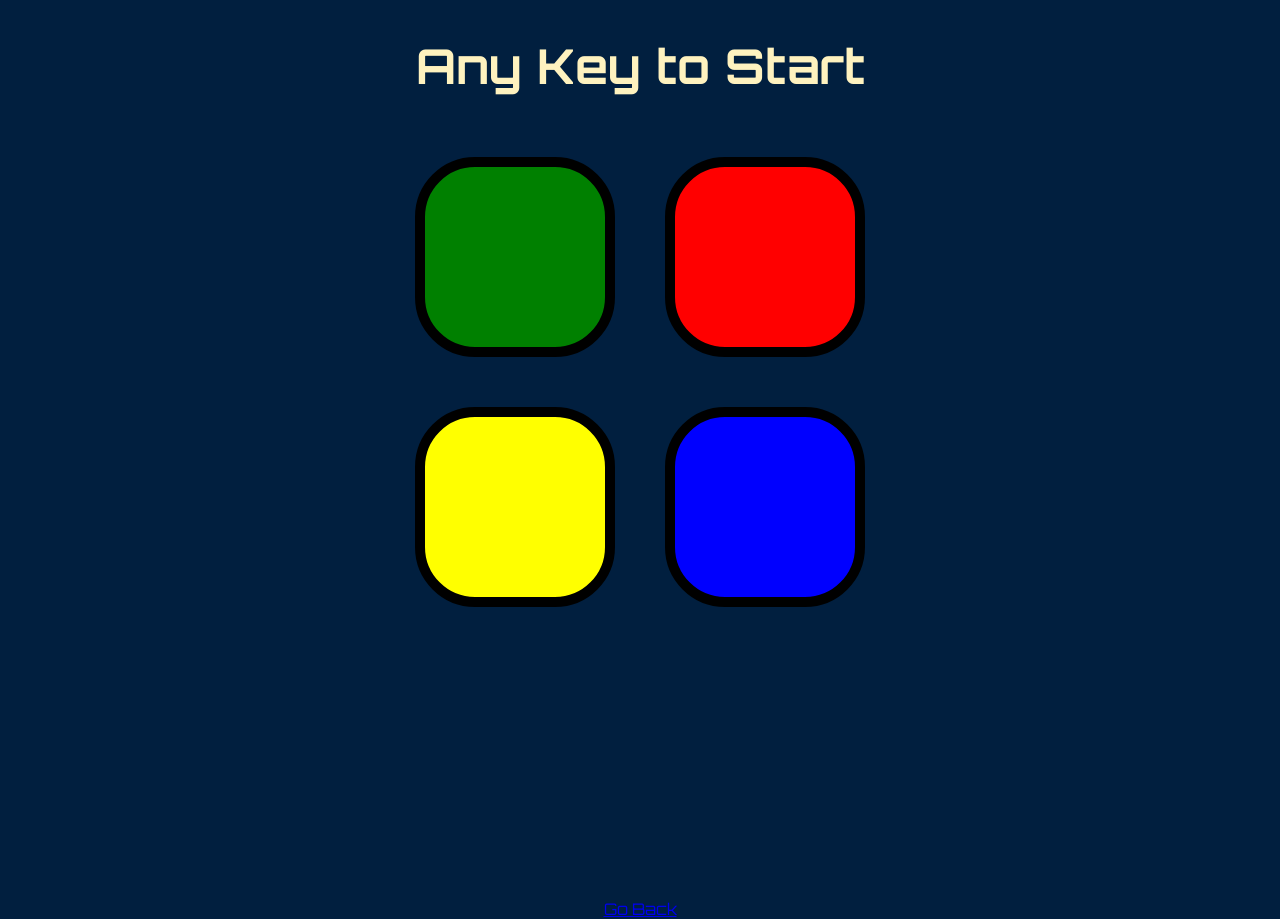
<file: index.html>
<!DOCTYPE html>
<html lang="en" dir="ltr">
  <head>
    <meta charset="utf-8" />
    <title>Simon</title>
    <link rel="stylesheet" href="styles.css" />
    <link rel="preconnect" href="https://fonts.googleapis.com" />
    <link rel="preconnect" href="https://fonts.gstatic.com" crossorigin />
    <link
      href="https://fonts.googleapis.com/css2?family=Orbitron&display=swap"
      rel="stylesheet"
    />
  </head>

  <body>
    <div class="main-content">
      <h1 id="level-title">Any Key to Start</h1>
      <section class="button-container">
        <!-- <div class="row"> -->
        <div type="button" id="green" class="btn green"></div>
        <div type="button" id="red" class="btn red"></div>
        <!-- </div> -->

        <!-- <div class="row"> -->
        <div type="button" id="yellow" class="btn yellow"></div>
        <div type="button" id="blue" class="btn blue"></div>
        <!-- </div> -->
      </section>
      <h2 class="score"></h2>
      <h1 class="press"></h1>
    </div>
    <a href="https://veltrie.github.io/Nihonium/">Go Back</a>
    <script src="https://ajax.googleapis.com/ajax/libs/jquery/3.6.0/jquery.min.js"></script>
    <script src="./game.js"></script>
  </body>
</html>
</file>
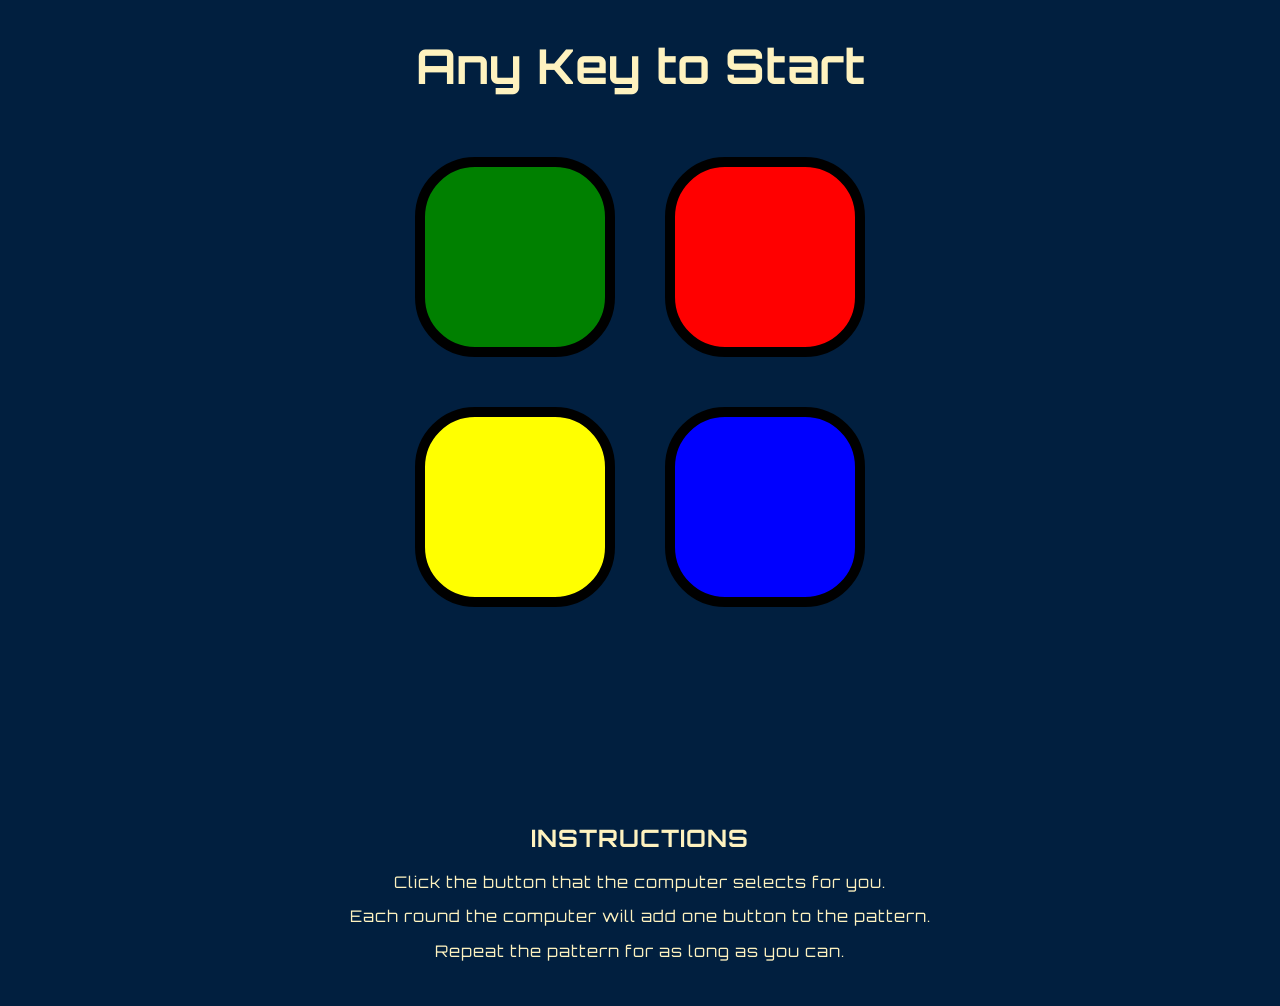
<file: simon-says-main/index.html>
<!DOCTYPE html>
<html lang="en" dir="ltr">
  <head>
    <meta charset="utf-8" />
    <title>Simon</title>
    <link rel="stylesheet" href="styles.css" />
    <link rel="preconnect" href="https://fonts.googleapis.com" />
    <link rel="preconnect" href="https://fonts.gstatic.com" crossorigin />
    <link
      href="https://fonts.googleapis.com/css2?family=Orbitron&display=swap"
      rel="stylesheet"
    />
  </head>

  <body>
    <div class="main-content">
      <h1 id="level-title">Any Key to Start</h1>
      <section class="button-container">
        <!-- <div class="row"> -->
        <div type="button" id="green" class="btn green"></div>
        <div type="button" id="red" class="btn red"></div>
        <!-- </div> -->

        <!-- <div class="row"> -->
        <div type="button" id="yellow" class="btn yellow"></div>
        <div type="button" id="blue" class="btn blue"></div>
        <!-- </div> -->
      </section>
      <h2 class="score"></h2>
      <h1 class="press"></h1>

      <section class="instructions">
        <h2>INSTRUCTIONS</h2>
        <p>Click the button that the computer selects for you.</p>
        <p>Each round the computer will add one button to the pattern.</p>
        <p>Repeat the pattern for as long as you can.</p>
      </section>
    </div>
    <script src="https://ajax.googleapis.com/ajax/libs/jquery/3.6.0/jquery.min.js"></script>
    <script src="./game.js"></script>
  </body>
</html>
</file>
<file: styles.css>
html {
  line-height: 1.15;
  -ms-text-size-adjust: 100%;
  -webkit-text-size-adjust: 100%;
}
body {
  margin: 0;
}
article,
aside,
footer,
header,
nav,
section {
  display: block;
}
h1 {
  font-size: 2em;
  margin: 0.67em 0;
}
figcaption,
figure,
main {
  display: block;
}
figure {
  margin: 1em 40px;
}
hr {
  box-sizing: content-box;
  height: 0;
  overflow: visible;
}
pre {
  font-family: monospace, monospace;
  font-size: 1em;
}
a {
  background-color: transparent;
  -webkit-text-decoration-skip: objects;
}
abbr[title] {
  border-bottom: none;
  text-decoration: underline;
  text-decoration: underline dotted;
}
b,
strong {
  font-weight: inherit;
}
b,
strong {
  font-weight: bolder;
}
code,
kbd,
samp {
  font-family: monospace, monospace;
  font-size: 1em;
}
dfn {
  font-style: italic;
}
mark {
  background-color: #ff0;
  color: #000;
}
small {
  font-size: 80%;
}
sub,
sup {
  font-size: 75%;
  line-height: 0;
  position: relative;
  vertical-align: baseline;
}
sub {
  bottom: -0.25em;
}
sup {
  top: -0.5em;
}
audio,
video {
  display: inline-block;
}
audio:not([controls]) {
  display: none;
  height: 0;
}
img {
  border-style: none;
}
svg:not(:root) {
  overflow: hidden;
}
button,
input,
optgroup,
select,
textarea {
  font-family: sans-serif;
  font-size: 100%;
  line-height: 1.15;
  margin: 0;
}
button,
input {
  overflow: visible;
}
button,
select {
  text-transform: none;
}
button,
html [type="button"],
[type="reset"],
[type="submit"] {
  -webkit-appearance: button;
}
button::-moz-focus-inner,
[type="button"]::-moz-focus-inner,
[type="reset"]::-moz-focus-inner,
[type="submit"]::-moz-focus-inner {
  border-style: none;
  padding: 0;
}
button:-moz-focusring,
[type="button"]:-moz-focusring,
[type="reset"]:-moz-focusring,
[type="submit"]:-moz-focusring {
  outline: 1px dotted ButtonText;
}
fieldset {
  padding: 0.35em 0.75em 0.625em;
}
legend {
  box-sizing: border-box;
  color: inherit;
  display: table;
  max-width: 100%;
  padding: 0;
  white-space: normal;
}
progress {
  display: inline-block;
  vertical-align: baseline;
}
textarea {
  overflow: auto;
}
[type="checkbox"],
[type="radio"] {
  box-sizing: border-box;
  padding: 0;
}
[type="number"]::-webkit-inner-spin-button,
[type="number"]::-webkit-outer-spin-button {
  height: auto;
}
[type="search"] {
  -webkit-appearance: textfield;
  outline-offset: -2px;
}
[type="search"]::-webkit-search-cancel-button,
[type="search"]::-webkit-search-decoration {
  -webkit-appearance: none;
}
::-webkit-file-upload-button {
  -webkit-appearance: button;
  font: inherit;
}
details,
menu {
  display: block;
}
summary {
  display: list-item;
}
canvas {
  display: inline-block;
}
template {
  display: none;
}
[hidden] {
  display: none;
}

.clearfix:after {
  visibility: hidden;
  display: block;
  font-size: 0;
  content: "";
  clear: both;
  height: 0;
}

html {
  -moz-box-sizing: border-box;
  -webkit-box-sizing: border-box;
  box-sizing: border-box;
}

*,
*:before,
*:after {
  box-sizing: inherit;
}

.sr-only {
  position: absolute;
  width: 1px;
  height: 1px;
  margin: -1px;
  border: 0;
  padding: 0;
  white-space: nowrap;
  clip-path: inset(100%);
  clip: rect(0 0 0 0);
  overflow: hidden;
}

body {
  font-family: "Orbitron", sans-serif;
  text-align: center;
  background-color: #011f3f;
  /* min-height: 100vh; */
}

.main-content {
  display: flex;
  flex-direction: column;
  justify-content: flex-start;
  align-items: center;
  margin: 0 auto;
  /* max-width: 900px; */
  min-height: 100vh;
}

#level-title,
.press,
.score {
  font-size: 3rem;
  margin: 3%;
  color: #fef2bf;
}

.button-container {
  /* display: block;
  width: 50%;
  margin: auto; */

  display: grid;
  grid-template-columns: 1fr 1fr;
  grid-template-rows: 1fr 1fr;
  align-items: center;
  justify-items: center;

  /* display: grid;
  grid-template-columns: 1fr;
  grid-template-rows: 100vh;
  align-items: center;
  justify-items: center; */
}

.btn {
  margin: 25px;
  display: inline-block;
  height: 200px;
  width: 200px;
  border: 10px solid black;
  border-radius: 30%;
}

.game-over {
  background-color: red;
  opacity: 0.8;
}

.red {
  background-color: red;
}

.green {
  background-color: green;
}

.blue {
  background-color: blue;
}

.yellow {
  background-color: yellow;
}

.pressed {
  box-shadow: 0 0 20px white;
  background-color: grey;
}
</file>
<file: simon-says-main/styles.css>
html {
  line-height: 1.15;
  -ms-text-size-adjust: 100%;
  -webkit-text-size-adjust: 100%;
}
body {
  margin: 0;
}
article,
aside,
footer,
header,
nav,
section {
  display: block;
}
h1 {
  font-size: 2em;
  margin: 0.67em 0;
}
figcaption,
figure,
main {
  display: block;
}
figure {
  margin: 1em 40px;
}
hr {
  box-sizing: content-box;
  height: 0;
  overflow: visible;
}
pre {
  font-family: monospace, monospace;
  font-size: 1em;
}
a {
  background-color: transparent;
  -webkit-text-decoration-skip: objects;
}
abbr[title] {
  border-bottom: none;
  text-decoration: underline;
  text-decoration: underline dotted;
}
b,
strong {
  font-weight: inherit;
}
b,
strong {
  font-weight: bolder;
}
code,
kbd,
samp {
  font-family: monospace, monospace;
  font-size: 1em;
}
dfn {
  font-style: italic;
}
mark {
  background-color: #ff0;
  color: #000;
}
small {
  font-size: 80%;
}
sub,
sup {
  font-size: 75%;
  line-height: 0;
  position: relative;
  vertical-align: baseline;
}
sub {
  bottom: -0.25em;
}
sup {
  top: -0.5em;
}
audio,
video {
  display: inline-block;
}
audio:not([controls]) {
  display: none;
  height: 0;
}
img {
  border-style: none;
}
svg:not(:root) {
  overflow: hidden;
}
button,
input,
optgroup,
select,
textarea {
  font-family: sans-serif;
  font-size: 100%;
  line-height: 1.15;
  margin: 0;
}
button,
input {
  overflow: visible;
}
button,
select {
  text-transform: none;
}
button,
html [type="button"],
[type="reset"],
[type="submit"] {
  -webkit-appearance: button;
}
button::-moz-focus-inner,
[type="button"]::-moz-focus-inner,
[type="reset"]::-moz-focus-inner,
[type="submit"]::-moz-focus-inner {
  border-style: none;
  padding: 0;
}
button:-moz-focusring,
[type="button"]:-moz-focusring,
[type="reset"]:-moz-focusring,
[type="submit"]:-moz-focusring {
  outline: 1px dotted ButtonText;
}
fieldset {
  padding: 0.35em 0.75em 0.625em;
}
legend {
  box-sizing: border-box;
  color: inherit;
  display: table;
  max-width: 100%;
  padding: 0;
  white-space: normal;
}
progress {
  display: inline-block;
  vertical-align: baseline;
}
textarea {
  overflow: auto;
}
[type="checkbox"],
[type="radio"] {
  box-sizing: border-box;
  padding: 0;
}
[type="number"]::-webkit-inner-spin-button,
[type="number"]::-webkit-outer-spin-button {
  height: auto;
}
[type="search"] {
  -webkit-appearance: textfield;
  outline-offset: -2px;
}
[type="search"]::-webkit-search-cancel-button,
[type="search"]::-webkit-search-decoration {
  -webkit-appearance: none;
}
::-webkit-file-upload-button {
  -webkit-appearance: button;
  font: inherit;
}
details,
menu {
  display: block;
}
summary {
  display: list-item;
}
canvas {
  display: inline-block;
}
template {
  display: none;
}
[hidden] {
  display: none;
}

.clearfix:after {
  visibility: hidden;
  display: block;
  font-size: 0;
  content: "";
  clear: both;
  height: 0;
}

html {
  -moz-box-sizing: border-box;
  -webkit-box-sizing: border-box;
  box-sizing: border-box;
}

*,
*:before,
*:after {
  box-sizing: inherit;
}

.sr-only {
  position: absolute;
  width: 1px;
  height: 1px;
  margin: -1px;
  border: 0;
  padding: 0;
  white-space: nowrap;
  clip-path: inset(100%);
  clip: rect(0 0 0 0);
  overflow: hidden;
}

body {
  font-family: "Orbitron", sans-serif;
  text-align: center;
  background-color: #011f3f;
  /* min-height: 100vh; */
}

.main-content {
  display: flex;
  flex-direction: column;
  justify-content: flex-start;
  align-items: center;
  margin: 0 auto;
  /* max-width: 900px; */
  min-height: 100vh;
}

#level-title,
.press,
.score {
  font-size: 3rem;
  margin: 3%;
  color: #fef2bf;
}

.button-container {
  /* display: block;
  width: 50%;
  margin: auto; */

  display: grid;
  grid-template-columns: 1fr 1fr;
  grid-template-rows: 1fr 1fr;
  align-items: center;
  justify-items: center;

  /* display: grid;
  grid-template-columns: 1fr;
  grid-template-rows: 100vh;
  align-items: center;
  justify-items: center; */
}

.btn {
  margin: 25px;
  display: inline-block;
  height: 200px;
  width: 200px;
  border: 10px solid black;
  border-radius: 30%;
}

.game-over {
  background-color: red;
  opacity: 0.8;
}

.red {
  background-color: red;
}

.green {
  background-color: green;
}

.blue {
  background-color: blue;
}

.yellow {
  background-color: yellow;
}

.pressed {
  box-shadow: 0 0 20px white;
  background-color: grey;
}

.instructions {
  padding: 20px 0 30px 0;
  letter-spacing: 1px;
  color: #fef2bf;
}
</file>
